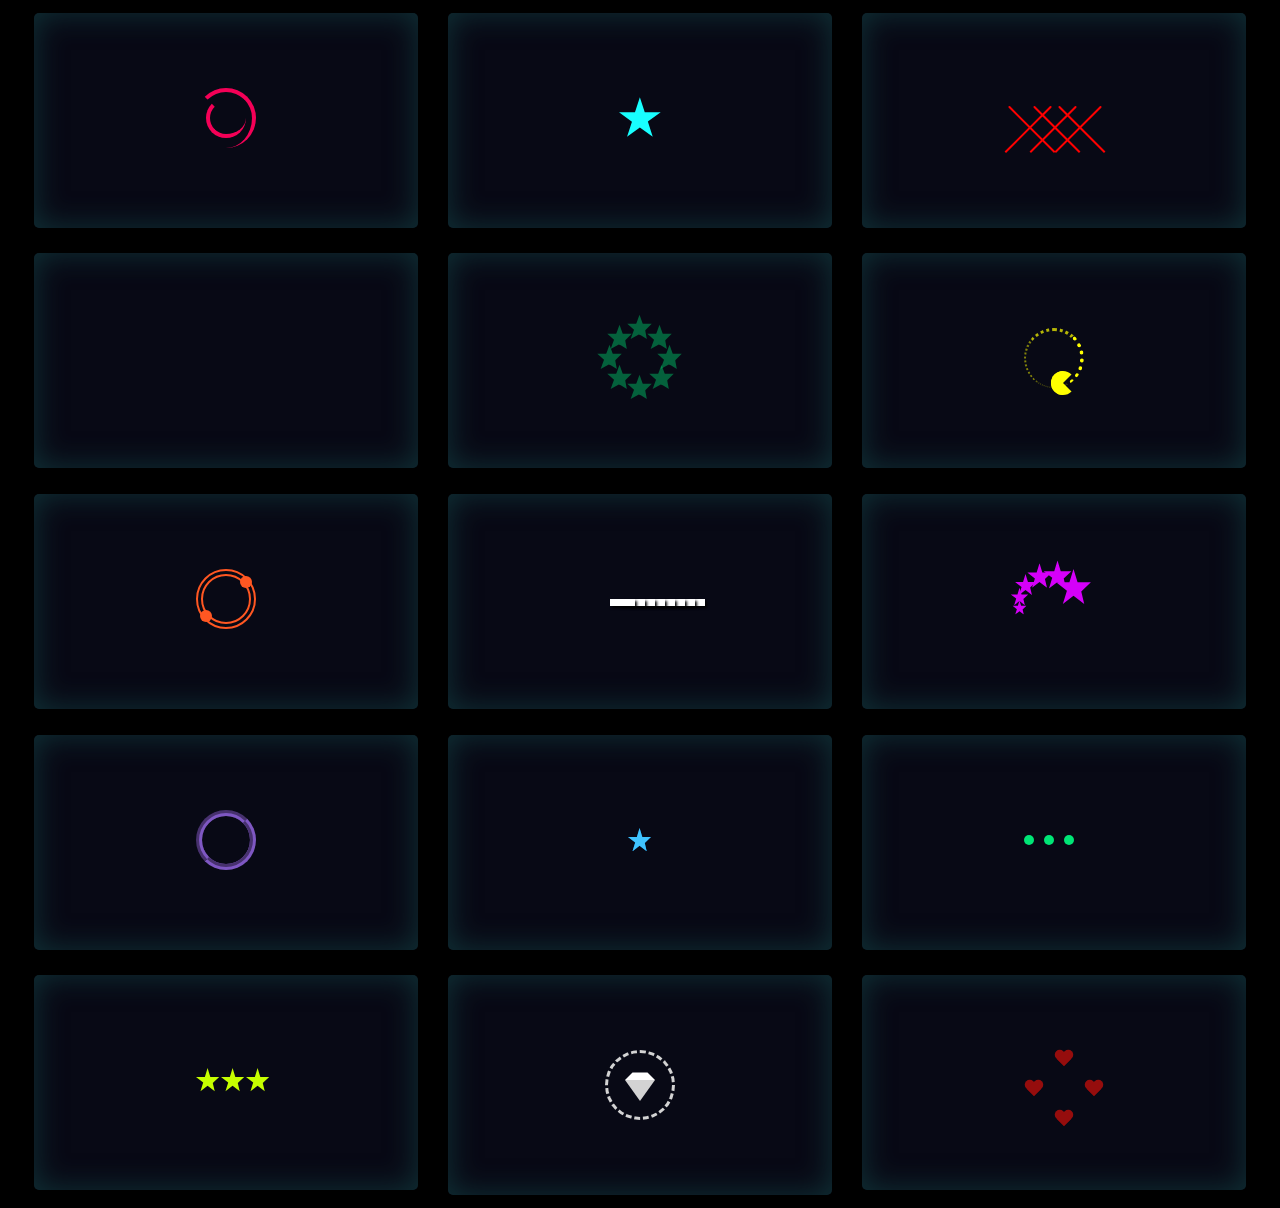
<file: Future_Ideas/Spinners_loaders/index.html>
<!DOCTYPE html>
<html lang="en">

<head>
  <meta charset="UTF-8">
  <title>Title</title>
  <link rel="stylesheet" href="style.css">
</head>

<body>
  <div class="container">
    <section>
      <div class="loader loader-1">
        <div class="loader-outter"></div>
        <div class="loader-inner"></div>
      </div>
    </section>
    <section>
      <div class="loader loader-2">
        <svg class="loader-star" xmlns="http://www.w3.org/2000/svg" xmlns:xlink="http://www.w3.org/1999/xlink" version="1.1">
              <polygon points="29.8 0.3 22.8 21.8 0 21.8 18.5 35.2 11.5 56.7 29.8 43.4 48.2 56.7 41.2 35.1 59.6 21.8 36.8 21.8 " fill="#18ffff" />
           </svg>
        <div class="loader-circles"></div>
      </div>
    </section>
    <section>
      <div class="loader loader-21">
        <div class="css-times times1"></div>
        <div class="css-times times2"></div>
        <div class="css-times times3"></div>
      </div>
    </section>
    <section>
      <div class="loader loader-7">
        <div class="line line1"></div>
        <div class="line line2"></div>
        <div class="line line3"></div>
      </div>
    </section>
    <section>
      <div class="loader loader-18">
        <div class="css-star star1"></div>
        <div class="css-star star2"></div>
        <div class="css-star star3"></div>
        <div class="css-star star4"></div>
        <div class="css-star star5"></div>
        <div class="css-star star6"></div>
        <div class="css-star star7"></div>
        <div class="css-star star8"></div>
      </div>
    </section>
    <section>
      <div class="loader loader-5">
        <div class="loader-pacman"></div>
      </div>
    </section>
  
    <section>
      <div class="loader loader-4"></div>
    </section>
    <section>
      <div class="loader loader-17">
        <div class="css-square square1"></div>
        <div class="css-square square2"></div>
        <div class="css-square square3"></div>
        <div class="css-square square4"></div>
        <div class="css-square square5"></div>
        <div class="css-square square6"></div>
        <div class="css-square square7"></div>
        <div class="css-square square8"></div>
      </div>
    </section>
  
  
    <section>
      <div class="loader loader-12">
        <svg class="loader-star star1" version="1.1" xmlns="http://www.w3.org/2000/svg" xmlns:xlink="http://www.w3.org/1999/xlink" x="0px" y="0px" width="35px" height="35px" viewBox="0 0 23.172 23.346" xml:space="preserve">
              <polygon points="11.586,0 8.864,8.9 0,8.9 7.193,14.447 4.471,23.346 11.586,17.84 18.739,23.346 16.77,14.985 23.172,8.9 14.306,8.9" />
           </svg>
        <svg class="loader-star star2" version="1.1" xmlns="http://www.w3.org/2000/svg" xmlns:xlink="http://www.w3.org/1999/xlink" x="0px" y="0px" width="35px" height="35px" viewBox="0 0 23.172 23.346" xml:space="preserve">
              <polygon points="11.586,0 8.864,8.9 0,8.9 7.193,14.447 4.471,23.346 11.586,17.84 18.739,23.346 16.77,14.985 23.172,8.9 14.306,8.9" />
           </svg>
        <svg class="loader-star star3" version="1.1" xmlns="http://www.w3.org/2000/svg" xmlns:xlink="http://www.w3.org/1999/xlink" x="0px" y="0px" width="35px" height="35px" viewBox="0 0 23.172 23.346" xml:space="preserve">
              <polygon points="11.586,0 8.864,8.9 0,8.9 7.193,14.447 4.471,23.346 11.586,17.84 18.739,23.346 16.77,14.985 23.172,8.9 14.306,8.9" />
           </svg>
        <svg class="loader-star star4" version="1.1" xmlns="http://www.w3.org/2000/svg" xmlns:xlink="http://www.w3.org/1999/xlink" x="0px" y="0px" width="35px" height="35px" viewBox="0 0 23.172 23.346" xml:space="preserve">
              <polygon points="11.586,0 8.864,8.9 0,8.9 7.193,14.447 4.471,23.346 11.586,17.84 18.739,23.346 16.77,14.985 23.172,8.9 14.306,8.9" />
           </svg>
        <svg class="loader-star star5" version="1.1" xmlns="http://www.w3.org/2000/svg" xmlns:xlink="http://www.w3.org/1999/xlink" x="0px" y="0px" width="35px" height="35px" viewBox="0 0 23.172 23.346" xml:space="preserve">
              <polygon points="11.586,0 8.864,8.9 0,8.9 7.193,14.447 4.471,23.346 11.586,17.84 18.739,23.346 16.77,14.985 23.172,8.9 14.306,8.9" />
           </svg>
        <svg class="loader-star star6" version="1.1" xmlns="http://www.w3.org/2000/svg" xmlns:xlink="http://www.w3.org/1999/xlink" x="0px" y="0px" width="35px" height="35px" viewBox="0 0 23.172 23.346" xml:space="preserve">
              <polygon points="11.586,0 8.864,8.9 0,8.9 7.193,14.447 4.471,23.346 11.586,17.84 18.739,23.346 16.77,14.985 23.172,8.9 14.306,8.9" />
           </svg>
      </div>
    </section>
  
    <section>
      <div class="loader loader-6">
        <div class="loader-inner"></div>
      </div>
    </section>
    <section>
      <div class="loader loader-14">
        <svg class="loader-star star-small" version="1.1" xmlns="http://www.w3.org/2000/svg" xmlns:xlink="http://www.w3.org/1999/xlink" x="0px" y="0px" width="23.172px" height="23.346px" viewBox="0 0 23.172 23.346" xml:space="preserve">
              <polygon fill="#01579b" points="11.586,0 8.864,8.9 0,8.9 7.193,14.447 4.471,23.346 11.586,17.84 18.739,23.346 16.77,14.985 23.172,8.9 14.306,8.9  "></polygon>
           </svg>
        <svg class="loader-star star-big" version="1.1" xmlns="http://www.w3.org/2000/svg" xmlns:xlink="http://www.w3.org/1999/xlink" x="0px" y="0px" width="23.172px" height="23.346px" viewBox="0 0 23.172 23.346" xml:space="preserve">
              <polygon fill="#40c4ff" points="11.586,0 8.864,8.9 0,8.9 7.193,14.447 4.471,23.346 11.586,17.84 18.739,23.346 16.77,14.985 23.172,8.9 14.306,8.9  "></polygon>
           </svg>
      </div>
    </section>
    <section>
      <div class="loader loader-3">
        <div class="dot dot1"></div>
        <div class="dot dot2"></div>
        <div class="dot dot3"></div>
      </div>
    </section>
    <section>
      <div class="loader loader-9">
        <svg class="loader-star star1" version="1.1" xmlns="http://www.w3.org/2000/svg" xmlns:xlink="http://www.w3.org/1999/xlink" x="0px" y="0px" width="23.172px" height="23.346px" viewBox="0 0 23.172 23.346" xml:space="preserve">
              <polygon fill="#c6ff00" points="11.586,0 8.864,8.9 0,8.9 7.193,14.447 4.471,23.346 11.586,17.84 18.739,23.346 16.77,14.985 23.172,8.9 14.306,8.9" />
           </svg>
        <svg class="loader-star star2" version="1.1" xmlns="http://www.w3.org/2000/svg" xmlns:xlink="http://www.w3.org/1999/xlink" x="0px" y="0px" width="23.172px" height="23.346px" viewBox="0 0 23.172 23.346" xml:space="preserve">
              <polygon fill="#c6ff00" points="11.586,0 8.864,8.9 0,8.9 7.193,14.447 4.471,23.346 11.586,17.84 18.739,23.346 16.77,14.985 23.172,8.9 14.306,8.9  " />
           </svg>
        <svg class="loader-star star3" version="1.1" xmlns="http://www.w3.org/2000/svg" xmlns:xlink="http://www.w3.org/1999/xlink" x="0px" y="0px" width="23.172px" height="23.346px" viewBox="0 0 23.172 23.346" xml:space="preserve">
              <polygon fill="#c6ff00" points="11.586,0 8.864,8.9 0,8.9 7.193,14.447 4.471,23.346 11.586,17.84 18.739,23.346 16.77,14.985 23.172,8.9 14.306,8.9  " />
           </svg>
      </div>
    </section>
    <section>
      <div class="loader loader-20">
        <div class="css-diamond"></div>
      </div>
    </section>
    <section>
      <div class="loader loader-13">
        <div class="css-heart heart1"></div>
        <div class="css-heart heart2"></div>
        <div class="css-heart heart3"></div>
        <div class="css-heart heart4"></div>
      </div>
    </section>
  </div>
</body>

</html>
</file>
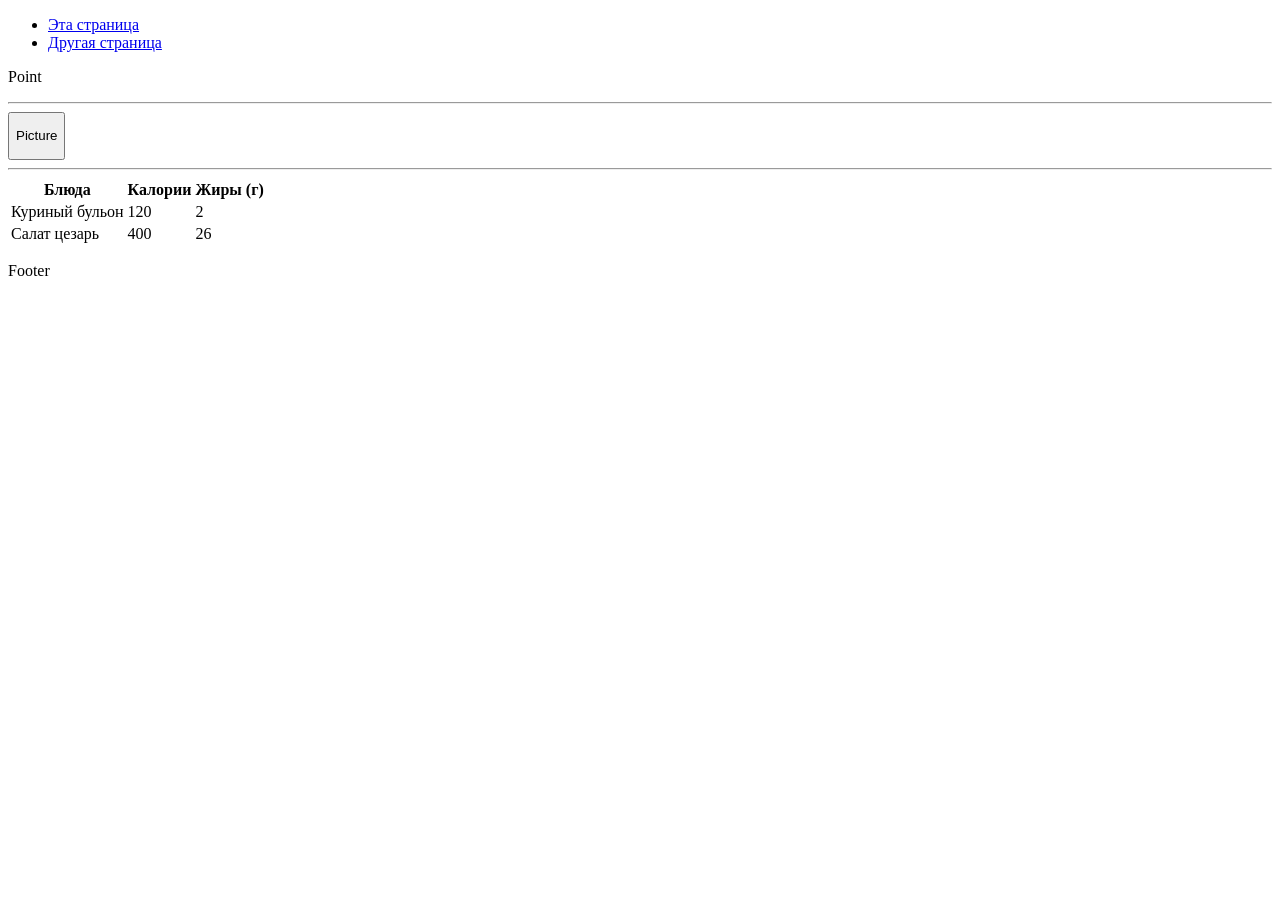
<file: back.html>
<!DOCTYPE html>
<html lang="ru">
  <head>
    <meta charset="utf-8">
    <title>Заголовок страницы</title>
  </head>
  <body vlink="FFD700"> <!-- bgcolor="000000" text="ffffff"-->
      <header>
          <ul>
              <li><a href="index.html">Эта страница</a></li>
              <li><a href="main.html">Другая страница</a></li>
          </ul>
      </header>
      <main>
          <p>Point</p>
          <hr>
          <form>
              <button>
                  <p>Picture</p>
              </button>
          </form>
          <hr>
          <table>
              <tr>
                  <th>Блюда</th>
                  <th>Калории</th>
                  <th>Жиры (г)</th>
              </tr>
              <tr>
                  <td>Куриный бульон</td>
                  <td>120</td>
                  <td>2</td>
              </tr>
              <tr>
                  <td>Салат цезарь</td>
                  <td>400</td>
                  <td>26</td>
              </tr>
              </table>

      </main>
      <footer>
          <p>Footer</p>
      </footer>
  </body>
</html>
</file>
<file: Future_Ideas/Spinners_loaders/style.css>
*,
*:before,
*:after {
  -webkit-box-sizing: border-box;
  box-sizing: border-box;
  margin: 0;
  padding: 0;
}

body {
  background: black;
}

.container {
  text-align: center;
}

section {
  width: 30%;
  display: inline-block;
  text-align: center;
  min-height: 215px;
  vertical-align: top;
  margin: 1%;
  background: #080915;
  border-radius: 5px;
  -webkit-box-shadow: 0px 0px 30px 1px #103136 inset;
  box-shadow: 0px 0px 30px 1px #103136 inset;
}

@media only screen and (max-width: 600px) {
  section {
    min-width: 350px;
  }
}

.loader {
  position: relative;
  width: 60px;
  height: 60px;
  border-radius: 50%;
  margin: 75px;
  display: inline-block;
  vertical-align: middle;
}

.loader-star {
  position: absolute;
  top: calc(50% - 12px);
}
/*LOADER-1*/

.loader-1 .loader-outter {
  position: absolute;
  border: 4px solid #f50057;
  border-left-color: transparent;
  border-bottom: 0;
  width: 100%;
  height: 100%;
  border-radius: 50%;
  -webkit-animation: loader-1-outter 1s cubic-bezier(0.42, 0.61, 0.58, 0.41)
    infinite;
  animation: loader-1-outter 1s cubic-bezier(0.42, 0.61, 0.58, 0.41) infinite;
}

.loader-1 .loader-inner {
  position: absolute;
  border: 4px solid #f50057;
  border-radius: 50%;
  width: 40px;
  height: 40px;
  left: calc(50% - 20px);
  top: calc(50% - 20px);
  border-right: 0;
  border-top-color: transparent;
  -webkit-animation: loader-1-inner 1s cubic-bezier(0.42, 0.61, 0.58, 0.41)
    infinite;
  animation: loader-1-inner 1s cubic-bezier(0.42, 0.61, 0.58, 0.41) infinite;
}
/*LOADER-2*/

.loader-2 .loader-star {
  position: static;
  width: 60px;
  height: 60px;
  -webkit-transform: scale(0.7);
  -ms-transform: scale(0.7);
  transform: scale(0.7);
  -webkit-animation: loader-2-star 1s ease alternate infinite;
  animation: loader-2-star 1s ease alternate infinite;
}

.loader-2 .loader-circles {
  width: 8px;
  height: 8px;
  background: #18ffff;
  border-radius: 50%;
  position: absolute;
  left: calc(50% - 4px);
  top: calc(50% - 4px);
  -webkit-transition: all 1s ease;
  -o-transition: all 1s ease;
  transition: all 1s ease;
  -webkit-animation: loader-2-circles 1s ease-in-out alternate infinite;
  animation: loader-2-circles 1s ease-in-out alternate infinite;
}
/*LOADER-3*/

.loader-3 .dot {
  width: 10px;
  height: 10px;
  background: #00e676;
  border-radius: 50%;
  position: absolute;
  top: calc(50% - 5px);
}

.loader-3 .dot1 {
  left: 0px;
  -webkit-animation: dot-jump 0.5s cubic-bezier(0.77, 0.47, 0.64, 0.28)
    alternate infinite;
  animation: dot-jump 0.5s cubic-bezier(0.77, 0.47, 0.64, 0.28) alternate
    infinite;
}

.loader-3 .dot2 {
  left: 20px;
  -webkit-animation: dot-jump 0.5s 0.2s cubic-bezier(0.77, 0.47, 0.64, 0.28)
    alternate infinite;
  animation: dot-jump 0.5s 0.2s cubic-bezier(0.77, 0.47, 0.64, 0.28) alternate
    infinite;
}

.loader-3 .dot3 {
  left: 40px;
  -webkit-animation: dot-jump 0.5s 0.4s cubic-bezier(0.77, 0.47, 0.64, 0.28)
    alternate infinite;
  animation: dot-jump 0.5s 0.4s cubic-bezier(0.77, 0.47, 0.64, 0.28) alternate
    infinite;
}
/*LOADER-4*/

.loader-4 {
  border: 7px double #ff5722;
  -webkit-animation: ball-turn 1s linear infinite;
  animation: ball-turn 1s linear infinite;
}

.loader-4:before,
.loader-4:after {
  content: "";
  position: absolute;
  width: 12px;
  height: 12px;
  background: #ff5722;
  border-radius: 50%;
  bottom: 0;
  right: 37px;
}

.loader-4:after {
  left: 37px;
  top: 0;
}
/*LOADER-5*/

.loader-5 {
  border: 8px dotted rgba(255, 255, 0, 1);
  -webkit-transition: all 1s ease;
  -o-transition: all 1s ease;
  transition: all 1s ease;
  -webkit-animation: dotted-spin 1s linear infinite;
  animation: dotted-spin 1s linear infinite;
  border-bottom-width: 1px;
  border-bottom-color: rgba(255, 255, 0, 0.3);
  border-left-width: 2px;
  border-left-color: rgba(255, 255, 0, 0.5);
  border-top-width: 3px;
  border-right-width: 4px;
  border-top-color: rgba(255, 255, 0, 0.7);
}

.loader-5 .loader-pacman,
.loader-pacman {
  position: absolute;
  top: 40px;
  left: 25px;
  width: 0px;
  height: 0px;
  border-right: 12px solid transparent;
  border-top: 12px solid rgba(255, 255, 0, 1);
  border-left: 12px solid rgba(255, 255, 0, 1);
  border-bottom: 12px solid rgba(255, 255, 0, 1);
  border-top-left-radius: 12px;
  border-top-right-radius: 12px;
  border-bottom-left-radius: 12px;
  border-bottom-right-radius: 12px;
}
/*LOADER-6*/

.loader-6 {
  border: 6px groove #7e57c2;
  -webkit-transform: rotate(360deg);
  -ms-transform: rotate(360deg);
  transform: rotate(360deg);
  -webkit-transition: all 1s ease;
  -o-transition: all 1s ease;
  transition: all 1s ease;
  -webkit-animation: loader-1-inner 1s ease-out alternate infinite;
  animation: loader-1-inner 1s ease-out alternate infinite;
}

.loader-6 .loader-inner {
  border: 0px inset #9575cd;
  border-radius: 50%;
  width: 100%;
  height: 100%;
  -webkit-animation: border-zoom 1s ease-out alternate infinite;
  animation: border-zoom 1s ease-out alternate infinite;
}
/*LOADER-7*/

.loader-7 .line {
  width: 8px;
  position: absolute;
  border-radius: 5px;
  bottom: 0;
  background: -webkit-gradient(
    linear,
    left top,
    left bottom,
    from(#1ee95d),
    to(#5714ce)
  );
  background: -webkit-linear-gradient(top, #1ee95d, #5714ce);
  background: -o-linear-gradient(top, #1ee95d, #5714ce);
  background: linear-gradient(to bottom, #1ee95d, #5714ce);
}

.loader-7 .line1 {
  left: 0;
  -webkit-animation: line-grow 0.5s ease alternate infinite;
  animation: line-grow 0.5s ease alternate infinite;
}

.loader-7 .line2 {
  left: 20px;
  -webkit-animation: line-grow 0.5s 0.2s ease alternate infinite;
  animation: line-grow 0.5s 0.2s ease alternate infinite;
}

.loader-7 .line3 {
  left: 40px;
  -webkit-animation: line-grow 0.5s 0.4s ease alternate infinite;
  animation: line-grow 0.5s 0.4s ease alternate infinite;
}
/*LOADER-8*/

.loader-8 .star1 {
  -webkit-animation: star-jump 0.5s ease-out alternate infinite;
  animation: star-jump 0.5s ease-out alternate infinite;
}

.loader-8 .star2 {
  -webkit-animation: star-jump 0.5s 0.25s ease-out alternate infinite;
  animation: star-jump 0.5s 0.25s ease-out alternate infinite;
}

.loader-8 .star3 {
  -webkit-animation: star-jump 0.5s 0.5s ease-out alternate infinite;
  animation: star-jump 0.5s 0.5s ease-out alternate infinite;
}

.loader-8 .loader-star {
  -webkit-transform: scale3d(0.7, 0.7, 0.7);
  transform: scale3d(0.7, 0.7, 0.7);
}

.loader-8 .star1 {
  left: 0px;
}

.loader-8 .star2 {
  left: 25px;
}

.loader-8 .star3 {
  left: 50px;
}
/*LOADER-9*/

.loader-9 .star1 {
  -webkit-animation: stars-pulse 1s ease-in-out infinite;
  animation: stars-pulse 1s ease-in-out infinite;
  left: 0;
}

.loader-9 .star2 {
  -webkit-animation: stars-pulse 1s 0.2s ease-in-out infinite;
  animation: stars-pulse 1s 0.2s ease-in-out infinite;
  left: 25px;
}

.loader-9 .star3 {
  -webkit-animation: stars-pulse 1s 0.4s ease-in-out infinite;
  animation: stars-pulse 1s 0.4s ease-in-out infinite;
  left: 50px;
}
/*LOADER-10*/

.loader-10 {
  width: auto;
  height: auto;
  -webkit-animation: star-pulse 2s ease-in-out infinite;
  animation: star-pulse 2s ease-in-out infinite;
}

.loader-10 .loader-star {
  position: static;
}
/*LOADER-11*/

.loader-11 {
  /*    animation: stars-rotate 2s cubic-bezier(0, 0, 0.63, 0.77) infinite;*/
  -webkit-animation: stars-rotate 2s linear infinite;
  animation: stars-rotate 2s linear infinite;
}

.loader-11 .loader-star {
  position: absolute;
}

.loader-11 .star1 {
  top: 0px;
  left: -7px;
}

.loader-11 .star2 {
  left: 8px;
  top: -12px;
  position: absolute;
  -webkit-transform: scale(0.8);
  -ms-transform: scale(0.8);
  transform: scale(0.8);
  opacity: 0.9;
}

.loader-11 .star3 {
  left: 26px;
  top: -11px;
  position: absolute;
  -webkit-transform: scale(0.7);
  -ms-transform: scale(0.7);
  transform: scale(0.7);
  opacity: 0.8;
}

.loader-11 .star4 {
  left: 39px;
  top: -2px;
  position: absolute;
  -webkit-transform: scale(0.6);
  -ms-transform: scale(0.6);
  transform: scale(0.6);
  opacity: 0.7;
}

.loader-11 .star5 {
  left: 44px;
  top: 10px;
  position: absolute;
  -webkit-transform: scale(0.5);
  -ms-transform: scale(0.5);
  transform: scale(0.5);
  opacity: 0.6;
}

.loader-11 .star6 {
  left: 45px;
  top: 21px;
  position: absolute;
  -webkit-transform: scale(0.4);
  -ms-transform: scale(0.4);
  transform: scale(0.4);
  opacity: 0.5;
}
/*LOADER-12*/

.loader-12 {
  -webkit-animation: stars-rotate-reverse 2s ease infinite;
  animation: stars-rotate-reverse 2s ease infinite;
}

.loader-12 polygon {
  fill: #d500f9 !important;
}

.loader-12 .loader-star {
  position: absolute;
}

.loader-12 .star1 {
  top: 0px;
  right: -7px;
}

.loader-12 .star2 {
  right: 9px;
  top: -12px;
  position: absolute;
  -webkit-transform: scale(0.8);
  -ms-transform: scale(0.8);
  transform: scale(0.8);
  -webkit-animation: stars-catch 2s 0.1s ease infinite;
  animation: stars-catch 2s 0.1s ease infinite;
}

.loader-12 .star3 {
  right: 27px;
  top: -11px;
  position: absolute;
  -webkit-transform: scale(0.7);
  -ms-transform: scale(0.7);
  transform: scale(0.7);
  -webkit-animation: stars-catch 2s 0.15s ease infinite;
  animation: stars-catch 2s 0.15s ease infinite;
}

.loader-12 .star4 {
  right: 41px;
  top: -2px;
  position: absolute;
  -webkit-transform: scale(0.6);
  -ms-transform: scale(0.6);
  transform: scale(0.6);
  -webkit-animation: stars-catch 2s 0.2s ease infinite;
  animation: stars-catch 2s 0.2s ease infinite;
}

.loader-12 .star5 {
  right: 47px;
  top: 10px;
  position: absolute;
  -webkit-transform: scale(0.5);
  -ms-transform: scale(0.5);
  transform: scale(0.5);
  -webkit-animation: stars-catch 2s 0.25s ease infinite;
  animation: stars-catch 2s 0.25s ease infinite;
}

.loader-12 .star6 {
  right: 47px;
  top: 21px;
  position: absolute;
  -webkit-transform: scale(0.4);
  -ms-transform: scale(0.4);
  transform: scale(0.4);
  -webkit-animation: stars-catch 2s 0.3s ease infinite;
  animation: stars-catch 2s 0.3s ease infinite;
}

/*LOADER-13*/

.loader-13 .css-heart {
  position: absolute;
  -webkit-animation: star-fly-out 1s ease alternate infinite;
  animation: star-fly-out 1s ease alternate infinite;
  -webkit-transform: scale(0.2);
  -ms-transform: scale(0.2);
  transform: scale(0.2);
}

.loader-13 .heart1 {
  top: 0;
  left: 30px;
}

.loader-13 .heart2 {
  left: 60px;
  top: 30px;
}

.loader-13 .heart3 {
  top: 60px;
  left: 30px;
}

.loader-13 .heart4 {
  left: 0;
  top: 30px;
}

/*LOADER-14*/

.loader-14 .loader-star {
  position: absolute;
  top: calc(50% - 12px);
  left: calc(50% - 12px);
}

.star-small {
  -webkit-animation: star-small-pulse 1s ease-in-out alternate infinite;
  animation: star-small-pulse 1s ease-in-out alternate infinite;
}

.loader-14 .star-big {
  -webkit-animation: star-big-pulse 2s -0.2s ease-in-out infinite;
  animation: star-big-pulse 2s -0.2s ease-in-out infinite;
}
/*LOADER-15*/

.loader-15 {
  border: 2px dotted #e11a2b;
  -webkit-animation: stars-rotate-reverse 2s linear both infinite;
  animation: stars-rotate-reverse 2s linear both infinite;
}

.loader-15 .loader-star {
  -webkit-transform: scale(1.5);
  -ms-transform: scale(1.5);
  transform: scale(1.5);
  position: absolute;
  left: calc(50% - 12px);
  top: calc(50% - 13px);
}
/*CSS-STAR*/

.css-star {
  margin: 10px 0;
  position: relative;
  display: block;
  width: 0px;
  height: 0px;
  border-right: 26px solid transparent;
  border-bottom: 23px solid #e11a2b;
  border-left: 23px solid transparent;
  -webkit-transform: rotate(180deg);
  -ms-transform: rotate(180deg);
  transform: rotate(180deg);
}

.css-star:before {
  border-bottom: 18px solid #e11a2b;
  border-left: 8px solid transparent;
  border-right: 8px solid transparent;
  position: absolute;
  height: 0;
  width: 0;
  top: -9px;
  left: -16px;
  display: block;
  content: "";
  -webkit-transform: rotate(-35deg);
  -moz-transform: rotate(-35deg);
  -ms-transform: rotate(-35deg);
  -o-transform: rotate(-35deg);
}

.css-star:after {
  position: absolute;
  display: block;
  top: 2px;
  left: -26px;
  width: 0px;
  height: 0px;
  border-right: 25px solid transparent;
  border-bottom: 22px solid #e11a2b;
  border-left: 27px solid transparent;
  -webkit-transform: rotate(-70deg);
  -moz-transform: rotate(-70deg);
  -ms-transform: rotate(-70deg);
  -o-transform: rotate(-70deg);
  content: "";
}
/*LOADER-16*/

.loader-16 .css-star {
  position: absolute;
  -webkit-transform: rotate(180deg) scale(0.35);
  -ms-transform: rotate(180deg) scale(0.35);
  transform: rotate(180deg) scale(0.35);
}

.loader-16 .star1 {
  top: -20px;
  left: 5px;
  -webkit-animation: star-flicker 1s 0.1s linear infinite;
  animation: star-flicker 1s 0.1s linear infinite;
}

.loader-16 .star2 {
  left: 25px;
  top: -10px;
  -webkit-animation: star-flicker 1s 0.25s linear infinite;
  animation: star-flicker 1s 0.25s linear infinite;
}

.loader-16 .star3 {
  left: 35px;
  top: 10px;
  -webkit-animation: star-flicker 1s 0.5s linear infinite;
  animation: star-flicker 1s 0.5s linear infinite;
}

.loader-16 .star4 {
  top: 30px;
  left: 27px;
  -webkit-animation: star-flicker 1s 0.6s linear infinite;
  animation: star-flicker 1s 0.6s linear infinite;
}

.loader-16 .star5 {
  top: 40px;
  left: 5px;
  -webkit-animation: star-flicker 1s 0.7s linear infinite;
  animation: star-flicker 1s 0.7s linear infinite;
}

.loader-16 .star6 {
  top: 30px;
  left: -15px;
  -webkit-animation: star-flicker 1s 0.8s linear infinite;
  animation: star-flicker 1s 0.8s linear infinite;
}

.loader-16 .star7 {
  top: 10px;
  left: -25px;
  -webkit-animation: star-flicker 1s 0.9s linear infinite;
  animation: star-flicker 1s 0.9s linear infinite;
}

.loader-16 .star8 {
  top: -10px;
  left: -15px;
  -webkit-animation: star-flicker 1s 1s linear infinite;
  animation: star-flicker 1s 1s linear infinite;
}
/*LOADER-17*/

.loader-17 .css-square {
  position: absolute;
  top: 50%;
  width: 25px;
  height: 7px;
  background: white;
  -webkit-box-shadow: 2px 2px 3px 0px black;
  box-shadow: 2px 2px 3px 0px black;
}

.loader-17 .square1 {
  left: 70px;
  -webkit-animation: dominos 1s 0.125s ease infinite;
  animation: dominos 1s 0.125s ease infinite;
}

.loader-17 .square2 {
  left: 60px;
  -webkit-animation: dominos 1s 0.3s ease infinite;
  animation: dominos 1s 0.3s ease infinite;
}

.loader-17 .square3 {
  left: 50px;
  -webkit-animation: dominos 1s 0.425s ease infinite;
  animation: dominos 1s 0.425s ease infinite;
}

.loader-17 .square4 {
  left: 40px;
  -webkit-animation: dominos 1s 0.54s ease infinite;
  animation: dominos 1s 0.54s ease infinite;
}

.loader-17 .square5 {
  left: 30px;
  -webkit-animation: dominos 1s 0.665s ease infinite;
  animation: dominos 1s 0.665s ease infinite;
}

.loader-17 .square6 {
  left: 20px;
  -webkit-animation: dominos 1s 0.79s ease infinite;
  animation: dominos 1s 0.79s ease infinite;
}

.loader-17 .square7 {
  left: 10px;
  -webkit-animation: dominos 1s 0.9s ease infinite;
  animation: dominos 1s 0.9s ease infinite;
}

.loader-17 .square8 {
  left: 0px;
  -webkit-animation: dominos 1s 1s ease infinite;
  animation: dominos 1s 1s ease infinite;
}

/*LOADER-18*/

.loader-18 .css-star {
  position: absolute;
  -webkit-transform: rotate(180deg) scale(0.5);
  -ms-transform: rotate(180deg) scale(0.5);
  transform: rotate(180deg) scale(0.5);
  opacity: 0.4;
}

.loader-18 .css-star,
.loader-18 .css-star:before,
.loader-18 .css-star:after {
  border-bottom-color: #00e676;
}

.loader-18 .star1 {
  top: -20px;
  left: 5px;
  -webkit-animation: star-crazyness 1s 0.125s ease infinite;
  animation: star-crazyness 1s 0.125s ease infinite;
}

.loader-18 .star2 {
  left: 25px;
  top: -10px;
  -webkit-animation: star-crazyness 1s 0.3s ease infinite;
  animation: star-crazyness 1s 0.3s ease infinite;
}

.loader-18 .star3 {
  left: 35px;
  top: 10px;
  -webkit-animation: star-crazyness 1s 0.425s ease infinite;
  animation: star-crazyness 1s 0.425s ease infinite;
}

.loader-18 .star4 {
  top: 30px;
  left: 27px;
  -webkit-animation: star-crazyness 1s 0.54s ease infinite;
  animation: star-crazyness 1s 0.54s ease infinite;
}

.loader-18 .star5 {
  top: 40px;
  left: 5px;
  -webkit-animation: star-crazyness 1s 0.665s ease infinite;
  animation: star-crazyness 1s 0.665s ease infinite;
}

.loader-18 .star6 {
  top: 30px;
  left: -15px;
  -webkit-animation: star-crazyness 1s 0.79s ease infinite;
  animation: star-crazyness 1s 0.79s ease infinite;
}

.loader-18 .star7 {
  top: 10px;
  left: -25px;
  -webkit-animation: star-crazyness 1s 0.9s ease infinite;
  animation: star-crazyness 1s 0.9s ease infinite;
}

.loader-18 .star8 {
  top: -10px;
  left: -15px;
  -webkit-animation: star-crazyness 1s 1s ease infinite;
  animation: star-crazyness 1s 1s ease infinite;
}
/*LOADER-19*/

.loader-19 .css-star {
  position: absolute;
  -webkit-transform: rotate(180deg) scale(0.5);
  -ms-transform: rotate(180deg) scale(0.5);
  transform: rotate(180deg) scale(0.5);
}

.loader-19 .star1 {
  left: 0;
  -webkit-animation: star-crawl 1s ease-out alternate infinite;
  animation: star-crawl 1s ease-out alternate infinite;
}

.loader-19 .star2 {
  left: 22px;
  -webkit-transform: rotate(180deg) scale(0.45);
  -ms-transform: rotate(180deg) scale(0.45);
  transform: rotate(180deg) scale(0.45);
  -webkit-animation: star-crawl 1s 0.1s ease-out alternate infinite;
  animation: star-crawl 1s 0.1s ease-out alternate infinite;
}

.loader-19 .star3 {
  left: 44px;
  -webkit-transform: rotate(180deg) scale(0.4);
  -ms-transform: rotate(180deg) scale(0.4);
  transform: rotate(180deg) scale(0.4);
  -webkit-animation: star-crawl 1s 0.2s ease-out alternate infinite;
  animation: star-crawl 1s 0.2s ease-out alternate infinite;
}

.loader-19 .star4 {
  left: 66px;
  -webkit-transform: rotate(180deg) scale(0.35);
  -ms-transform: rotate(180deg) scale(0.35);
  transform: rotate(180deg) scale(0.35);
  -webkit-animation: star-crawl 1s 0.3s ease-out alternate infinite;
  animation: star-crawl 1s 0.3s ease-out alternate infinite;
}

.loader-19 .star5 {
  left: 88px;
  -webkit-transform: rotate(180deg) scale(0.3);
  -ms-transform: rotate(180deg) scale(0.3);
  transform: rotate(180deg) scale(0.3);
  -webkit-animation: star-crawl 1s 0.4s ease-out alternate infinite;
  animation: star-crawl 1s 0.4s ease-out alternate infinite;
}

.loader-19 .star6 {
  left: 110px;
  -webkit-transform: rotate(180deg) scale(0.25);
  -ms-transform: rotate(180deg) scale(0.25);
  transform: rotate(180deg) scale(0.25);
  -webkit-animation: star-crawl 1s 0.5s ease-out alternate infinite;
  animation: star-crawl 1s 0.5s ease-out alternate infinite;
}

.loader-19 .star7 {
  left: 132px;
  -webkit-transform: rotate(180deg) scale(0.2);
  -ms-transform: rotate(180deg) scale(0.2);
  transform: rotate(180deg) scale(0.2);
  -webkit-animation: star-crawl 1s 0.6s ease-out alternate infinite;
  animation: star-crawl 1s 0.6s ease-out alternate infinite;
}

.loader-19 .star8 {
  left: 154px;
  -webkit-transform: rotate(180deg) scale(0.15);
  -ms-transform: rotate(180deg) scale(0.15);
  transform: rotate(180deg) scale(0.15);
  -webkit-animation: star-crawl 1s 0.7s ease-out alternate infinite;
  animation: star-crawl 1s 0.7s ease-out alternate infinite;
}

.loader-20 {
  width: 70px;
  height: 70px;
  border: 3px dashed #d3d3d3;
  -webkit-animation: stars-rotate-reverse 2s linear both infinite;
  animation: stars-rotate-reverse 2s linear both infinite;
}

.loader-20 .css-diamond {
  position: absolute;
  left: calc(50% - 50px);
  top: calc(50% - 50px);
  -webkit-transform: scale(0.3);
  -ms-transform: scale(0.3);
  transform: scale(0.3);
  -webkit-transform-origin: 50% 100%;
  -ms-transform-origin: 50% 100%;
  transform-origin: 50% 100%;
  border-color: transparent transparent #fff transparent;
}

.loader-20 .css-diamond:after {
  border-color: lightgrey transparent transparent transparent;
}

.css-diamond {
  border-style: solid;
  border-color: transparent transparent #ce93d8 transparent;
  border-width: 0 25px 25px 25px;
  height: 0;
  width: 100px;
  position: relative;
  margin: 20px 0 50px 0;
}

.css-diamond:after {
  content: "";
  position: absolute;
  top: 25px;
  left: -25px;
  width: 0;
  height: 0;
  border-style: solid;
  border-color: #ce93d8 transparent transparent transparent;
  border-width: 70px 50px 0 50px;
}

.css-heart {
  position: absolute;
  /*      width: 100px;
        height: 90px;*/
}

.css-heart:before,
.css-heart:after {
  position: absolute;
  content: "";
  left: 50px;
  top: 0;
  width: 50px;
  height: 80px;
  background: #950d0d;
  border-radius: 50px 50px 0 0;
  -webkit-transform: rotate(-45deg);
  -ms-transform: rotate(-45deg);
  transform: rotate(-45deg);
  -webkit-transform-origin: 0 100%;
  -ms-transform-origin: 0 100%;
  transform-origin: 0 100%;
}

.css-heart:after {
  left: 0;
  -webkit-transform: rotate(45deg);
  -ms-transform: rotate(45deg);
  transform: rotate(45deg);
  -webkit-transform-origin: 100% 100%;
  -ms-transform-origin: 100% 100%;
  transform-origin: 100% 100%;
}

.css-times {
  position: absolute;
  width: 100px;
  height: 90px;
}

.css-times:before,
.css-times:after {
  position: absolute;
  content: "";
  left: 50px;
  top: 0;
  width: 2px;
  height: 65px;
  background: red;
  border-radius: 50px 50px 0 0;
  -webkit-transform: rotate(-45deg);
  -ms-transform: rotate(-45deg);
  transform: rotate(-45deg);
  -webkit-transform-origin: 0 100%;
  -ms-transform-origin: 0 100%;
  transform-origin: 0 100%;
  -webkit-animation: times-background 1s ease-in-out infinite;
  animation: times-background 1s ease-in-out infinite;
}

.css-times:after {
  left: 0;
  -webkit-transform: rotate(45deg);
  -ms-transform: rotate(45deg);
  transform: rotate(45deg);
  -webkit-transform-origin: 100% 100%;
  -ms-transform-origin: 100% 100%;
  transform-origin: 100% 100%;
}

.loader-21 {
  width: 100px;
}

.loader-21 .times1 {
  -webkit-animation: times-pulse 1s ease-in-out infinite;
  animation: times-pulse 1s ease-in-out infinite;
  left: 0;
}

.loader-21 .times2 {
  -webkit-animation: times-pulse 1s 0.2s ease-in-out infinite;
  animation: times-pulse 1s 0.2s ease-in-out infinite;
  left: 25px;
}

.loader-21 .times3 {
  -webkit-animation: times-pulse 1s 0.4s ease-in-out infinite;
  animation: times-pulse 1s 0.4s ease-in-out infinite;
  left: 50px;
}

.css-flower {
  position: absolute;
  background: green;
  width: 35px;
  height: 35px;
  position: relative;
  text-align: center;
  -webkit-transform: rotate(20deg);
  -ms-transform: rotate(20deg);
  transform: rotate(20deg);
  border-radius: 40%;
  border-top: 4px solid #ababa9;
}

.css-flower:before {
  content: "";
  position: absolute;
  top: -6px;
  left: 0;
  height: 10px;
  width: 20px;
  background: green;
  -webkit-transform: rotate(135deg);
  -ms-transform: rotate(135deg);
  transform: rotate(135deg);
  border-radius: 10px;
}

.loader-22 .css-flower {
  position: absolute;
  -webkit-transform: rotate(180deg) scale(0.5);
  -ms-transform: rotate(180deg) scale(0.5);
  transform: rotate(180deg) scale(0.5);
}

.loader-22 .flower1 {
  left: 0;
  -webkit-animation: caterpillarCrawl 1s ease-out alternate infinite;
  animation: caterpillarCrawl 1s ease-out alternate infinite;
  width: 45px;
  height: 45px;
  top: -10px;
  background: #066c06;
  z-index: 2;
}

.loader-22 .flower1:before {
  dissplay: none;
}

.loader-22 .flower2 {
  left: 10px;
  -webkit-transform: rotate(180deg) scale(0.45);
  -ms-transform: rotate(180deg) scale(0.45);
  transform: rotate(180deg) scale(0.45);
  -webkit-animation: caterpillarCrawl 1s 0.1s ease-out alternate infinite;
  animation: caterpillarCrawl 1s 0.1s ease-out alternate infinite;
}

.loader-22 .flower3 {
  left: 20px;
  -webkit-transform: rotate(180deg) scale(0.4);
  -ms-transform: rotate(180deg) scale(0.4);
  transform: rotate(180deg) scale(0.4);
  -webkit-animation: caterpillarCrawl 1s 0.2s ease-out alternate infinite;
  animation: caterpillarCrawl 1s 0.2s ease-out alternate infinite;
}

.loader-22 .flower4 {
  left: 30px;
  -webkit-transform: rotate(180deg) scale(0.35);
  -ms-transform: rotate(180deg) scale(0.35);
  transform: rotate(180deg) scale(0.35);
  -webkit-animation: caterpillarCrawl 1s 0.3s ease-out alternate infinite;
  animation: caterpillarCrawl 1s 0.3s ease-out alternate infinite;
}

.loader-22 .flower5 {
  left: 40px;
  -webkit-transform: rotate(180deg) scale(0.3);
  -ms-transform: rotate(180deg) scale(0.3);
  transform: rotate(180deg) scale(0.3);
  -webkit-animation: caterpillarCrawl 1s 0.4s ease-out alternate infinite;
  animation: caterpillarCrawl 1s 0.4s ease-out alternate infinite;
}

.loader-22 .flower6 {
  left: 50px;
  -webkit-transform: rotate(180deg) scale(0.25);
  -ms-transform: rotate(180deg) scale(0.25);
  transform: rotate(180deg) scale(0.25);
  -webkit-animation: caterpillarCrawl 1s 0.5s ease-out alternate infinite;
  animation: caterpillarCrawl 1s 0.5s ease-out alternate infinite;
}
/* ----------------     KEYFRAMES    ----------------- */

@-webkit-keyframes loader-1-outter {
  0% {
    -webkit-transform: rotate(0deg);
    transform: rotate(0deg);
  }
  100% {
    -webkit-transform: rotate(360deg);
    transform: rotate(360deg);
  }
}

@keyframes loader-1-outter {
  0% {
    -webkit-transform: rotate(0deg);
    transform: rotate(0deg);
  }
  100% {
    -webkit-transform: rotate(360deg);
    transform: rotate(360deg);
  }
}

@-webkit-keyframes loader-1-inner {
  0% {
    -webkit-transform: rotate(0deg);
    transform: rotate(0deg);
  }
  100% {
    -webkit-transform: rotate(-360deg);
    transform: rotate(-360deg);
  }
}

@keyframes loader-1-inner {
  0% {
    -webkit-transform: rotate(0deg);
    transform: rotate(0deg);
  }
  100% {
    -webkit-transform: rotate(-360deg);
    transform: rotate(-360deg);
  }
}

@-webkit-keyframes loader-2-circles {
  0% {
    -webkit-box-shadow: 0 0 0 #18ffff;
    box-shadow: 0 0 0 #18ffff;
    opacity: 1;
    -webkit-transform: rotate(0deg);
    transform: rotate(0deg);
  }
  50% {
    -webkit-box-shadow: 24px -22px #18ffff, 30px -15px 0 -3px #18ffff,
      31px 0px #18ffff, 29px 9px 0 -3px #18ffff, 24px 23px #18ffff,
      17px 30px 0 -3px #18ffff, 0px 33px #18ffff, -10px 28px 0 -3px #18ffff,
      -24px 22px #18ffff, -29px 14px 0 -3px #18ffff, -31px -3px #18ffff,
      -30px -11px 0 -3px #18ffff, -20px -25px #18ffff,
      -12px -30px 0 -3px #18ffff, 5px -29px #18ffff, 13px -25px 0 -3px #18ffff;
    box-shadow: 24px -22px #18ffff, 30px -15px 0 -3px #18ffff, 31px 0px #18ffff,
      29px 9px 0 -3px #18ffff, 24px 23px #18ffff, 17px 30px 0 -3px #18ffff,
      0px 33px #18ffff, -10px 28px 0 -3px #18ffff, -24px 22px #18ffff,
      -29px 14px 0 -3px #18ffff, -31px -3px #18ffff, -30px -11px 0 -3px #18ffff,
      -20px -25px #18ffff, -12px -30px 0 -3px #18ffff, 5px -29px #18ffff,
      13px -25px 0 -3px #18ffff;
    -webkit-transform: rotate(180deg);
    transform: rotate(180deg);
  }
  100% {
    opacity: 0;
    -webkit-transform: rotate(360deg);
    transform: rotate(360deg);
    -webkit-box-shadow: 25px -22px #18ffff, 15px -22px 0 -3px black,
      31px 2px #18ffff, 21px 2px 0 -3px black, 23px 25px #18ffff,
      13px 25px 0 -3px black, 0px 33px #18ffff, -10px 33px 0 -3px black,
      -26px 24px #18ffff, -19px 17px 0 -3px black, -32px 0px #18ffff,
      -23px 0px 0 -3px black, -25px -23px #18ffff, -16px -23px 0 -3px black,
      0px -31px #18ffff, -2px -23px 0 -3px black;
    box-shadow: 25px -22px #18ffff, 15px -22px 0 -3px black, 31px 2px #18ffff,
      21px 2px 0 -3px black, 23px 25px #18ffff, 13px 25px 0 -3px black,
      0px 33px #18ffff, -10px 33px 0 -3px black, -26px 24px #18ffff,
      -19px 17px 0 -3px black, -32px 0px #18ffff, -23px 0px 0 -3px black,
      -25px -23px #18ffff, -16px -23px 0 -3px black, 0px -31px #18ffff,
      -2px -23px 0 -3px black;
  }
}

@keyframes loader-2-circles {
  0% {
    -webkit-box-shadow: 0 0 0 #18ffff;
    box-shadow: 0 0 0 #18ffff;
    opacity: 1;
    -webkit-transform: rotate(0deg);
    transform: rotate(0deg);
  }
  50% {
    -webkit-box-shadow: 24px -22px #18ffff, 30px -15px 0 -3px #18ffff,
      31px 0px #18ffff, 29px 9px 0 -3px #18ffff, 24px 23px #18ffff,
      17px 30px 0 -3px #18ffff, 0px 33px #18ffff, -10px 28px 0 -3px #18ffff,
      -24px 22px #18ffff, -29px 14px 0 -3px #18ffff, -31px -3px #e11a2b,
      -30px -11px 0 -3px #18ffff, -20px -25px #18ffff,
      -12px -30px 0 -3px #18ffff, 5px -29px #18ffff, 13px -25px 0 -3px #18ffff;
    box-shadow: 24px -22px #18ffff, 30px -15px 0 -3px #18ffff, 31px 0px #18ffff,
      29px 9px 0 -3px #18ffff, 24px 23px #18ffff, 17px 30px 0 -3px #18ffff,
      0px 33px #18ffff, -10px 28px 0 -3px #18ffff, -24px 22px #18ffff,
      -29px 14px 0 -3px #18ffff, -31px -3px #18ffff, -30px -11px 0 -3px #18ffff,
      -20px -25px #18ffff, -12px -30px 0 -3px #18ffff, 5px -29px #18ffff,
      13px -25px 0 -3px #18ffff;
    -webkit-transform: rotate(180deg);
    transform: rotate(180deg);
  }
  100% {
    opacity: 0;
    -webkit-transform: rotate(360deg);
    transform: rotate(360deg);
    -webkit-box-shadow: 25px -22px #18ffff, 15px -22px 0 -3px black,
      31px 2px #18ffff, 21px 2px 0 -3px black, 23px 25px #18ffff,
      13px 25px 0 -3px black, 0px 33px #18ffff, -10px 33px 0 -3px black,
      -26px 24px #18ffff, -19px 17px 0 -3px black, -32px 0px #18ffff,
      -23px 0px 0 -3px black, -25px -23px #18ffff, -16px -23px 0 -3px black,
      0px -31px #18ffff, -2px -23px 0 -3px black;
    box-shadow: 25px -22px #18ffff, 15px -22px 0 -3px black, 31px 2px #18ffff,
      21px 2px 0 -3px black, 23px 25px #18ffff, 13px 25px 0 -3px black,
      0px 33px #18ffff, -10px 33px 0 -3px black, -26px 24px #18ffff,
      -19px 17px 0 -3px black, -32px 0px #18ffff, -23px 0px 0 -3px black,
      -25px -23px #18ffff, -16px -23px 0 -3px black, 0px -31px #18ffff,
      -2px -23px 0 -3px black;
  }
}

@-webkit-keyframes loader-2-star {
  0% {
    -webkit-transform: scale(0) rotate(0deg);
    transform: scale(0) rotate(0deg);
  }
  100% {
    -webkit-transform: scale(0.7) rotate(360deg);
    transform: scale(0.7) rotate(360deg);
  }
}

@keyframes loader-2-star {
  0% {
    -webkit-transform: scale(0) rotate(0deg);
    transform: scale(0) rotate(0deg);
  }
  100% {
    -webkit-transform: scale(0.7) rotate(360deg);
    transform: scale(0.7) rotate(360deg);
  }
}

@-webkit-keyframes dot-jump {
  0% {
    -webkit-transform: translateY(0);
    transform: translateY(0);
  }
  100% {
    -webkit-transform: translateY(-15px);
    transform: translateY(-15px);
  }
}

@keyframes dot-jump {
  0% {
    -webkit-transform: translateY(0);
    transform: translateY(0);
  }
  100% {
    -webkit-transform: translateY(-15px);
    transform: translateY(-15px);
  }
}

@-webkit-keyframes ball-turn {
  0% {
    -webkit-transform: rotate(0deg);
    transform: rotate(0deg);
  }
  100% {
    -webkit-transform: rotate(360deg);
    transform: rotate(360deg);
  }
}

@keyframes ball-turn {
  0% {
    -webkit-transform: rotate(0deg);
    transform: rotate(0deg);
  }
  100% {
    -webkit-transform: rotate(360deg);
    transform: rotate(360deg);
  }
}

@-webkit-keyframes dotted-spin {
  0% {
    -webkit-transform: rotate(0deg);
    transform: rotate(0deg);
  }
  100% {
    -webkit-transform: rotate(-360deg);
    transform: rotate(-360deg);
  }
}

@keyframes dotted-spin {
  0% {
    -webkit-transform: rotate(0deg);
    transform: rotate(0deg);
  }
  100% {
    -webkit-transform: rotate(-360deg);
    transform: rotate(-360deg);
  }
}

@-webkit-keyframes hike {
  0% {
    -webkit-transform: translate(0);
    transform: translate(0);
  }
  25% {
    -webkit-transform: translate(20px, -20px);
    transform: translate(20px, -20px);
  }
  50% {
    -webkit-transform: translate(40px, 0px);
    transform: translate(40px, 0px);
  }
  75% {
    -webkit-transform: translate(60px, -20px);
    transform: translate(60px, -20px);
  }
  100% {
    -webkit-transform: translate(80px, 0px);
    transform: translate(80px, 0px);
  }
}

@keyframes hike {
  0% {
    -webkit-transform: translate(0);
    transform: translate(0);
  }
  25% {
    -webkit-transform: translate(20px, -20px);
    transform: translate(20px, -20px);
  }
  50% {
    -webkit-transform: translate(40px, 0px);
    transform: translate(40px, 0px);
  }
  75% {
    -webkit-transform: translate(60px, -20px);
    transform: translate(60px, -20px);
  }
  100% {
    -webkit-transform: translate(80px, 0px);
    transform: translate(80px, 0px);
  }
}

@-webkit-keyframes border-zoom {
  0% {
    border-width: 0px;
  }
  100% {
    border-width: 10px;
  }
}

@keyframes border-zoom {
  0% {
    border-width: 0px;
  }
  100% {
    border-width: 10px;
  }
}
/*@-webkit-keyframes line-grow {
  0% {
    height: 0;
  }
  100% {
    height: 75%;
  }
}*/

@-webkit-keyframes line-grow {
  0% {
    height: 0;
  }
  100% {
    height: 75%;
  }
}

@keyframes line-grow {
  0% {
    height: 0;
  }
  100% {
    height: 75%;
  }
}

@-webkit-keyframes star-jump {
  0% {
    -webkit-transform: translateY(0) scale(0.7);
    transform: translateY(0) scale(0.7);
  }
  100% {
    -webkit-transform: translateY(-15px) scale(1);
    transform: translateY(-15px) scale(1);
  }
}

@keyframes star-jump {
  0% {
    -webkit-transform: translateY(0) scale(0.7);
    transform: translateY(0) scale(0.7);
  }
  100% {
    -webkit-transform: translateY(-15px) scale(1);
    transform: translateY(-15px) scale(1);
  }
}

@-webkit-keyframes stars-pulse {
  0%,
  100% {
    -webkit-transform: scale(1);
    transform: scale(1);
    opacity: 1;
  }
  80% {
    -webkit-transform: scale(0);
    transform: scale(0);
    opacity: 0;
  }
}

@keyframes stars-pulse {
  0%,
  100% {
    -webkit-transform: scale(1);
    transform: scale(1);
    opacity: 1;
  }
  80% {
    -webkit-transform: scale(0);
    transform: scale(0);
    opacity: 0;
  }
}

@-webkit-keyframes times-pulse {
  0%,
  100% {
    -webkit-transform: scale(1);
    transform: scale(1);
    opacity: 1;
  }
  60% {
    -webkit-transform: scale(0);
    transform: scale(0);
    opacity: 0;
  }
}

@keyframes times-pulse {
  0%,
  100% {
    -webkit-transform: scale(1);
    transform: scale(1);
    opacity: 1;
  }
  60% {
    -webkit-transform: scale(0);
    transform: scale(0);
    opacity: 0;
  }
}

@-webkit-keyframes times-background {
  0%,
  100% {
    background: blueviolet;
  }
  60% {
    background: #ff3d00;
  }
}

@keyframes times-background {
  0%,
  100% {
    background: blueviolet;
  }
  60% {
    background: #ff3d00;
  }
}

@-webkit-keyframes star-pulse {
  0%,
  100% {
    -webkit-transform: scale(0) rotate(0deg);
    transform: scale(0) rotate(0deg);
    opacity: 0.5;
  }
  25% {
    -webkit-transform: scale(1) rotate(0deg);
    transform: scale(1) rotate(0deg);
  }
  50% {
    -webkit-transform: scale(2) rotate(0deg);
    transform: scale(2) rotate(0deg);
    opacity: 1;
  }
  75% {
    -webkit-transform: scale(1.5) rotate(90deg);
    transform: scale(1.5) rotate(90deg);
  }
}

@keyframes star-pulse {
  0%,
  100% {
    -webkit-transform: scale(0) rotate(0deg);
    transform: scale(0) rotate(0deg);
    opacity: 0.5;
  }
  25% {
    -webkit-transform: scale(1) rotate(0deg);
    transform: scale(1) rotate(0deg);
  }
  50% {
    -webkit-transform: scale(2) rotate(0deg);
    transform: scale(2) rotate(0deg);
    opacity: 1;
  }
  75% {
    -webkit-transform: scale(1.5) rotate(90deg);
    transform: scale(1.5) rotate(90deg);
  }
}

@-webkit-keyframes stars-rotate {
  0% {
    -webkit-transform: rotate(0deg);
    transform: rotate(0deg);
  }
  25% {
    -webkit-transform: rotate(-90deg);
    transform: rotate(-90deg);
  }
  50% {
    -webkit-transform: rotate(-180deg);
    transform: rotate(-180deg);
  }
  75% {
    -webkit-transform: rotate(-270deg);
    transform: rotate(-270deg);
  }
  100% {
    -webkit-transform: rotate(-360deg);
    transform: rotate(-360deg);
  }
}

@keyframes stars-rotate {
  0% {
    -webkit-transform: rotate(0deg);
    transform: rotate(0deg);
  }
  25% {
    -webkit-transform: rotate(-90deg);
    transform: rotate(-90deg);
  }
  50% {
    -webkit-transform: rotate(-180deg);
    transform: rotate(-180deg);
  }
  75% {
    -webkit-transform: rotate(-270deg);
    transform: rotate(-270deg);
  }
  100% {
    -webkit-transform: rotate(-360deg);
    transform: rotate(-360deg);
  }
}

@-webkit-keyframes stars-rotate-reverse {
  0% {
    -webkit-transform: rotate(0deg);
    transform: rotate(0deg);
  }
  100% {
    -webkit-transform: rotate(360deg);
    transform: rotate(360deg);
  }
}

@keyframes stars-rotate-reverse {
  0% {
    -webkit-transform: rotate(0deg);
    transform: rotate(0deg);
  }
  100% {
    -webkit-transform: rotate(360deg);
    transform: rotate(360deg);
  }
}

@-webkit-keyframes stars-catch {
  0% {
  }
  25% {
  }
  50% {
  }
  75% {
    top: -2px;
    right: -11px;
    opacity: 0;
  }
  100% {
  }
}

@keyframes stars-catch {
  0% {
  }
  25% {
  }
  50% {
  }
  75% {
    top: -2px;
    right: -11px;
    opacity: 0;
  }
  100% {
  }
}

@-webkit-keyframes star-fly-out {
  0% {
    top: 19px;
    left: 19px;
  }
  100% {
  }
}

@keyframes star-fly-out {
  0% {
    top: 19px;
    left: 19px;
  }
  100% {
  }
}

@-webkit-keyframes star-cube {
  0%,
  100% {
    -webkit-transform: translate(0px, 0);
    transform: translate(0px, 0);
  }
  25% {
    -webkit-transform: translate(60px);
    transform: translate(60px);
  }
  50% {
    -webkit-transform: translate(60px, 60px);
    transform: translate(60px, 60px);
  }
  75% {
    -webkit-transform: translate(0px, 60px);
    transform: translate(0px, 60px);
  }
}

@keyframes star-cube {
  0%,
  100% {
    -webkit-transform: translate(0px, 0);
    transform: translate(0px, 0);
  }
  25% {
    -webkit-transform: translate(60px);
    transform: translate(60px);
  }
  50% {
    -webkit-transform: translate(60px, 60px);
    transform: translate(60px, 60px);
  }
  75% {
    -webkit-transform: translate(0px, 60px);
    transform: translate(0px, 60px);
  }
}

@-webkit-keyframes star-big-pulse {
  0% {
    -webkit-transform: scale(0);
    transform: scale(0);
    opacity: 1;
  }
  100% {
    -webkit-transform: scale(5);
    transform: scale(5);
    opacity: 0;
  }
}

@keyframes star-big-pulse {
  0% {
    -webkit-transform: scale(0);
    transform: scale(0);
    opacity: 1;
  }
  100% {
    -webkit-transform: scale(5);
    transform: scale(5);
    opacity: 0;
  }
}

@-webkit-keyframes star-small-pulse {
  0% {
    -webkit-transform: scale(1);
    transform: scale(1);
  }
  100% {
    -webkit-transform: scale(2);
    transform: scale(2);
  }
}

@keyframes star-small-pulse {
  0% {
    -webkit-transform: scale(1);
    transform: scale(1);
  }
  100% {
    -webkit-transform: scale(2);
    transform: scale(2);
  }
}

@-webkit-keyframes star-flicker {
  0% {
    -webkit-transform: rotate(180deg) scale(0.35);
    transform: rotate(180deg) scale(0.35);
  }
  50% {
    -webkit-transform: rotate(180deg) scale(0.1);
    transform: rotate(180deg) scale(0.1);
  }
  100% {
    -webkit-transform: rotate(180deg) scale(0.35);
    transform: rotate(180deg) scale(0.35);
  }
}

@keyframes star-flicker {
  0% {
    -webkit-transform: rotate(180deg) scale(0.35);
    transform: rotate(180deg) scale(0.35);
  }
  50% {
    -webkit-transform: rotate(180deg) scale(0.1);
    transform: rotate(180deg) scale(0.1);
  }
  100% {
    -webkit-transform: rotate(180deg) scale(0.35);
    transform: rotate(180deg) scale(0.35);
  }
}

@-webkit-keyframes star-catcher {
  0% {
    opacity: 0.5;
  }
  /*12.5% { opacity: 1;  }*/
  25% {
    opacity: 0.5;
  }
  /*  37.5% {  opacity: 1;  }*/
  50% {
    opacity: 0.5;
  }
  /*  62.5% {opacity: 1;}*/
  75% {
    opacity: 0.5;
  }
  80% {
    opacity: 1;
  }
  100% {
    opacity: 0.5;
  }
}

@keyframes star-catcher {
  0% {
    opacity: 0.5;
  }
  25% {
    opacity: 0.5;
  }
  50% {
    opacity: 0.5;
  }
  75% {
    opacity: 0.5;
  }
  80% {
    opacity: 1;
  }
  100% {
    opacity: 0.5;
  }
}

@-webkit-keyframes dominos {
  50% {
    opacity: 0.7;
  }
  75% {
    -webkit-transform: rotate(90deg);
    transform: rotate(90deg);
  }
  80% {
    opacity: 1;
  }
}

@keyframes dominos {
  50% {
    opacity: 0.7;
  }
  75% {
    -webkit-transform: rotate(90deg);
    transform: rotate(90deg);
  }
  80% {
    opacity: 1;
  }
}

@-webkit-keyframes star-crazyness {
  0% {
    opacity: 0.4;
    -webkit-transform: rotate(180deg) translate(0px, 0) scale(0.6);
    transform: rotate(180deg) translate(0px, 0) scale(0.6);
  }
  25% {
    opacity: 0.4;
    -webkit-transform: rotate(180deg) translate(0, 0) scale(0.2);
    transform: rotate(180deg) translate(0, 0) scale(0.2);
  }
  50% {
    opacity: 0.7;
    -webkit-transform: rotate(180deg) translate(5px, 5px) scale(0.4);
    transform: rotate(180deg) translate(5px, 5px) scale(0.4);
  }
  75% {
    opacity: 0.4;
    -webkit-transform: rotate(180deg) translate(0, 0) scale(0.6);
    transform: rotate(180deg) translate(0, 0) scale(0.6);
  }
  80% {
    opacity: 1;
    -webkit-transform: rotate(180deg) translate(5px, 0) scale(0.1);
    transform: rotate(180deg) translate(5px, 0) scale(0.1);
  }
  100% {
    opacity: 0.4;
    -webkit-transform: rotate(180deg) translate(0, 0) scale(0.6);
    transform: rotate(180deg) translate(0, 0) scale(0.6);
  }
}

@keyframes star-crazyness {
  0% {
    opacity: 0.4;
    -webkit-transform: rotate(180deg) translate(0px, 0) scale(0.6);
    transform: rotate(180deg) translate(0px, 0) scale(0.6);
  }
  25% {
    opacity: 0.4;
    -webkit-transform: rotate(180deg) translate(0, 0) scale(0.2);
    transform: rotate(180deg) translate(0, 0) scale(0.2);
  }
  50% {
    opacity: 0.7;
    -webkit-transform: rotate(180deg) translate(5px, 5px) scale(0.4);
    transform: rotate(180deg) translate(5px, 5px) scale(0.4);
  }
  75% {
    opacity: 0.4;
    -webkit-transform: rotate(180deg) translate(0, 0) scale(0.6);
    transform: rotate(180deg) translate(0, 0) scale(0.6);
  }
  80% {
    opacity: 1;
    -webkit-transform: rotate(180deg) translate(5px, 0) scale(0.1);
    transform: rotate(180deg) translate(5px, 0) scale(0.1);
  }
  100% {
    opacity: 0.4;
    -webkit-transform: rotate(180deg) translate(0, 0) scale(0.6);
    transform: rotate(180deg) translate(0, 0) scale(0.6);
  }
}

@-webkit-keyframes star-crawl {
  0% {
    -webkit-transform: rotate(180deg) translateY(0) scale(0.2);
    transform: rotate(180deg) translateY(0) scale(0.2);
  }
  20% {
    -webkit-transform: rotate(180deg) translateY(0) scale(0.3);
    transform: rotate(180deg) translateY(0) scale(0.3);
  }
  40% {
    -webkit-transform: rotate(180deg) translateY(0) scale(0.4);
    transform: rotate(180deg) translateY(0) scale(0.4);
  }
  60% {
    -webkit-transform: rotate(90deg) translateY(0) scale(0.4);
    transform: rotate(90deg) translateY(0) scale(0.4);
  }
  80% {
    -webkit-transform: rotate(180deg) translateY(0) scale(0.4);
    transform: rotate(180deg) translateY(0) scale(0.4);
  }
  100% {
    -webkit-transform: rotate(180deg) translateY(25px) scale(0.2);
    transform: rotate(180deg) translateY(25px) scale(0.2);
  }
}

@keyframes star-crawl {
  0% {
    -webkit-transform: rotate(180deg) translateY(0) scale(0.2);
    transform: rotate(180deg) translateY(0) scale(0.2);
  }
  20% {
    -webkit-transform: rotate(180deg) translateY(0) scale(0.3);
    transform: rotate(180deg) translateY(0) scale(0.3);
  }
  40% {
    -webkit-transform: rotate(180deg) translateY(0) scale(0.4);
    transform: rotate(180deg) translateY(0) scale(0.4);
  }
  60% {
    -webkit-transform: rotate(90deg) translateY(0) scale(0.4);
    transform: rotate(90deg) translateY(0) scale(0.4);
  }
  80% {
    -webkit-transform: rotate(180deg) translateY(0) scale(0.4);
    transform: rotate(180deg) translateY(0) scale(0.4);
  }
  100% {
    -webkit-transform: rotate(180deg) translateY(25px) scale(0.2);
    transform: rotate(180deg) translateY(25px) scale(0.2);
  }
}

@-webkit-keyframes caterpillarCrawl {
  0% {
    -webkit-transform: rotate(180deg) translateY(0) scale(0.2);
    transform: rotate(180deg) translateY(0) scale(0.3);
  }
  20% {
    -webkit-transform: rotate(180deg) translateY(0) scale(0.3);
    transform: rotate(180deg) translateY(0) scale(0.4);
  }
  40% {
    -webkit-transform: rotate(180deg) translateY(0) scale(0.4);
    transform: rotate(180deg) translateY(0) scale(0.5);
  }
  60% {
    -webkit-transform: rotate(90deg) translateY(0) scale(0.4);
    transform: rotate(90deg) translateY(0) scale(0.5);
  }
  80% {
    -webkit-transform: rotate(180deg) translateY(0) scale(0.4);
    transform: rotate(180deg) translateY(0) scale(0.5);
  }
  100% {
    -webkit-transform: rotate(180deg) translateY(25px) scale(0.2);
    transform: rotate(180deg) translateY(25px) scale(0.3);
  }
}

@keyframes caterpillarCrawl {
  0% {
    -webkit-transform: rotate(180deg) translateY(0) scale(0.2);
    transform: rotate(180deg) translateY(0) scale(0.3);
  }
  20% {
    -webkit-transform: rotate(180deg) translateY(0) scale(0.3);
    transform: rotate(180deg) translateY(0) scale(0.4);
  }
  40% {
    -webkit-transform: rotate(180deg) translateY(0) scale(0.4);
    transform: rotate(180deg) translateY(0) scale(0.5);
  }
  60% {
    -webkit-transform: rotate(90deg) translateY(0) scale(0.4);
    transform: rotate(90deg) translateY(0) scale(0.5);
  }
  80% {
    -webkit-transform: rotate(180deg) translateY(0) scale(0.4);
    transform: rotate(180deg) translateY(0) scale(0.5);
  }
  100% {
    -webkit-transform: rotate(180deg) translateY(25px) scale(0.2);
    transform: rotate(180deg) translateY(25px) scale(0.3);
  }
}
</file>
